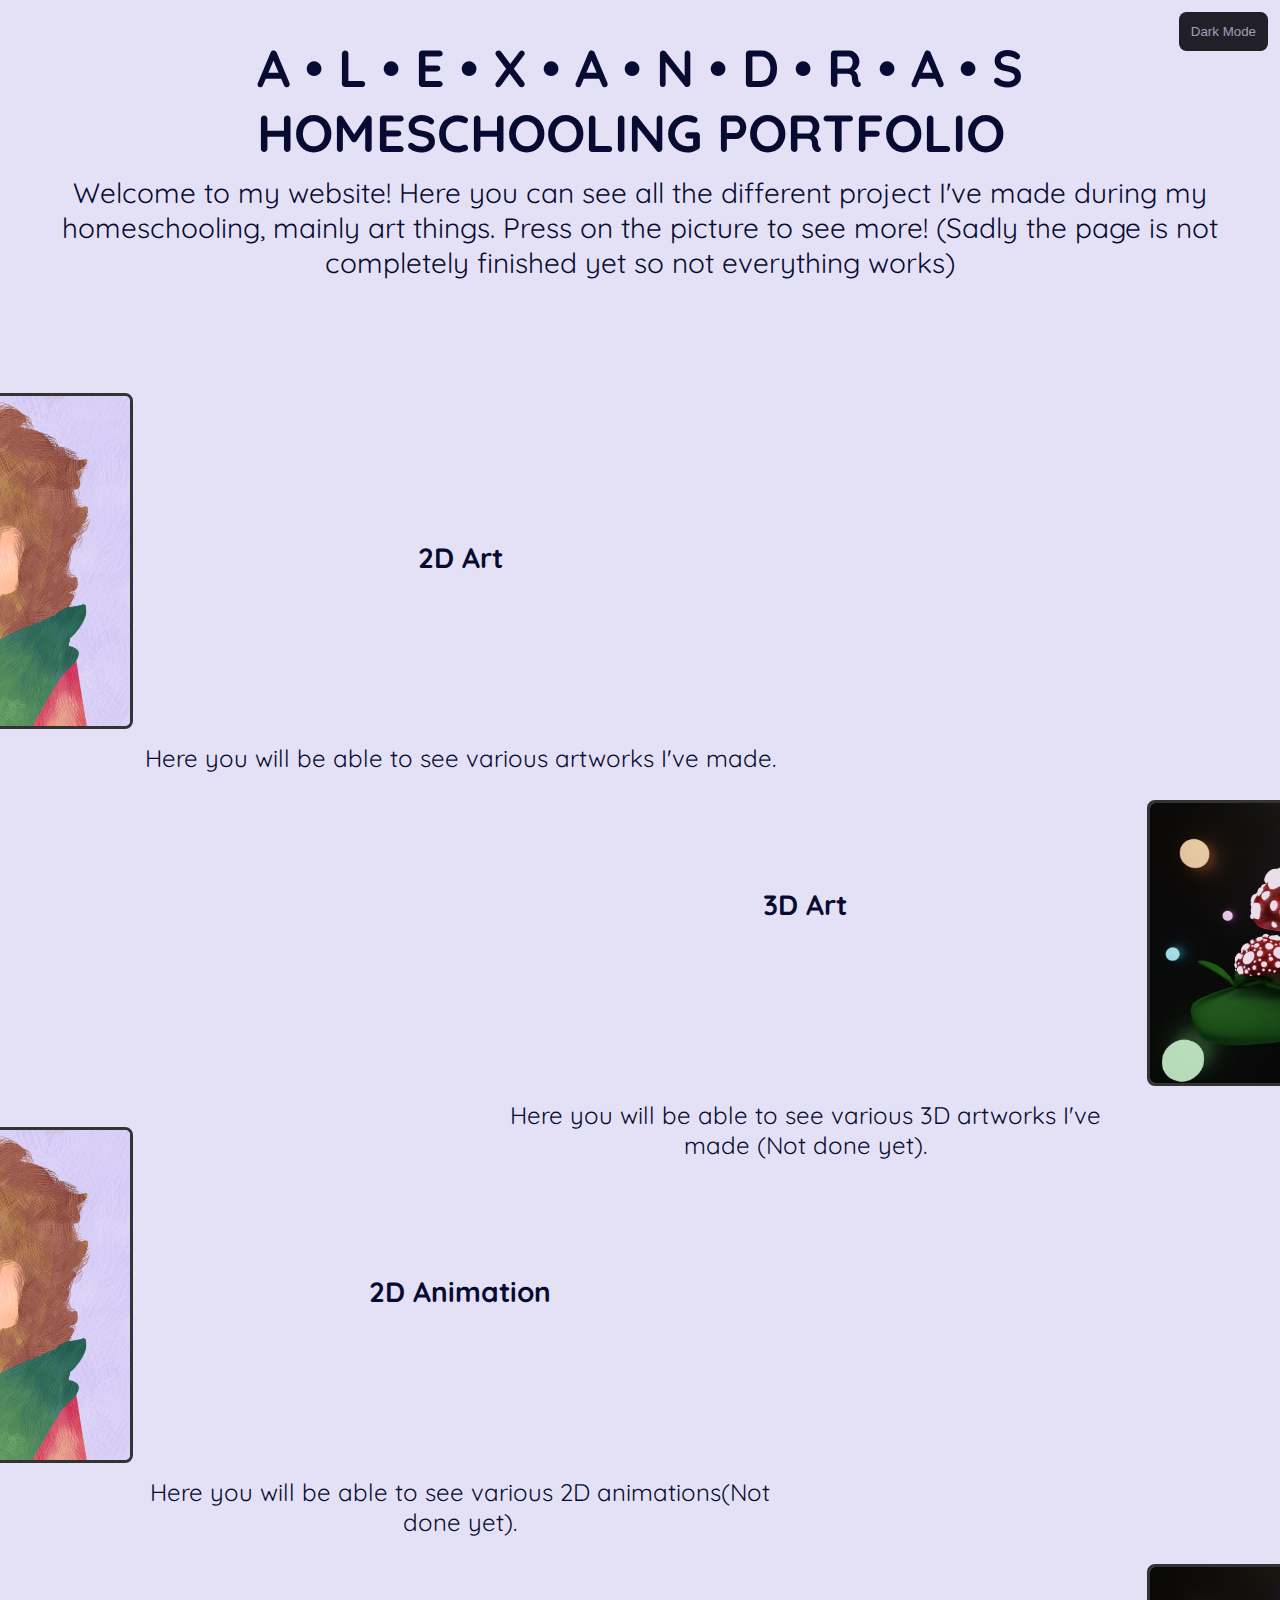
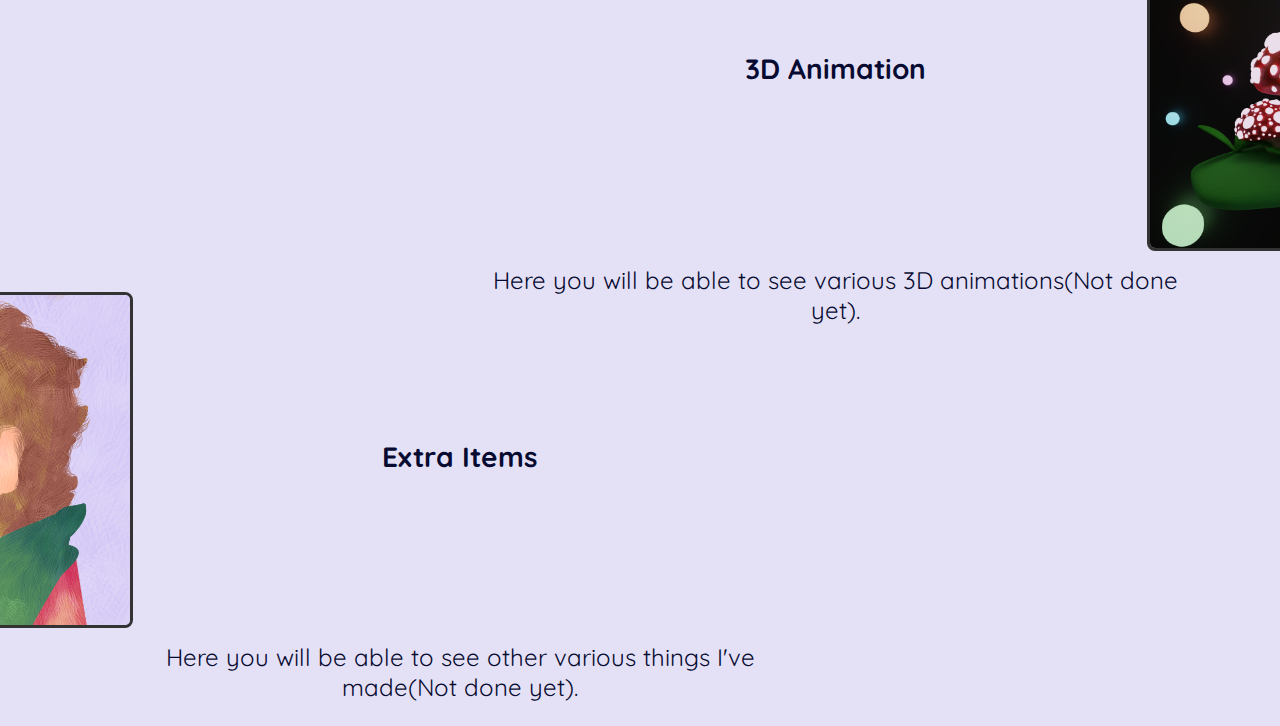
<file: index.html>
<!DOCTYPE html>
<html lang="en">

<head>
    <style>
        @import url('https://fonts.googleapis.com/css2?family=Quicksand&display=swap');
    </style>
    <meta charset="UTF-8">
    <meta name="viewport" content="width=device-width, initial-scale=1.0">
    <title>Your Name - Portfolio</title>
    <link rel="stylesheet" href="styles.css">
</head>

<body>
    <button id="darkModeButton">Dark Mode</button>
    <h1>A • L • E • X • A • N • D • R • A • S <br> HOMESCHOOLING PORTFOLIO </h1>
    <p1>Welcome to my website! Here you can see all the different project I've made during my homeschooling, mainly art things. Press on the picture to see more! (Sadly the page is not completely finished yet so not everything works)</p1>

    <!-- New section for 2D art -->
    <section class="project-section" id="2D-art-section">
        <div class="project-item-2D-art">
            <h3>2D Art</h3>
            <a href="https://galaxy4unicorns.github.io/2DArtGallery/" target="_blank">
                <img src="Content/Tommy.png" alt="Your Artwork">
            </a>
            <div class="project-info">
                <p>Here you will be able to see various artworks I've made.</p>
            </div>
        </div>
    </section>

    <!-- New section for 3D art -->
    <section class="project-section" id="3D-art-section">
        <div class="project-item-3D-art">
            <h3>3D Art</h3>
            <a href="#" target="_blank">
                <img src="Content/Red Mushroom.png" alt="Your 3D Artwork">
            </a>
            <div class="project-info">
                <p>Here you will be able to see various 3D artworks I've made (Not done yet).</p>
            </div>
        </div>
    </section>

    <!-- New section for 2D animation -->
    <section class="project-section" id="2d-animation-section">
        <div class="project-item-2D-anim">
            <h3>2D Animation</h3>
            <a href="#" target="_blank">
                <img src="Content/Tommy.png" alt="Your 2D Animation">
            </a>
            <div class="project-info">
                <p>Here you will be able to see various 2D animations(Not done yet).</p>
            </div>
        </div>
    </section>

    <!-- New section for 3D animation -->
    <section class="project-section" id="3d-animation-section">
        <div class="project-item-3D-anim">
                <h3>3D Animation</h3>
                <a href="#" target="_blank">
                <img src="Content/Red Mushroom.png" alt="Your 3D Animation">
          </a>
            <div class="project-info">
                <p>Here you will be able to see various 3D animations(Not done yet).</p>
            </div>
        </div>
    </section>

    <!-- New section for Extras -->
    <section class="project-section" id="extras-section">
        <div class="project-item-extras">
                <h3>Extra Items</h3>
                <a href="#" target="_blank">
                    <img src="Content/Tommy.png" alt="Your 2D Animation">
                </a>
            <div class="project-info">
                <p>Here you will be able to see other various things I've made(Not done yet).</p>
            </div>
        </div>
    </section>

    <script src="script.js"></script>
</body>

</html>
</file>
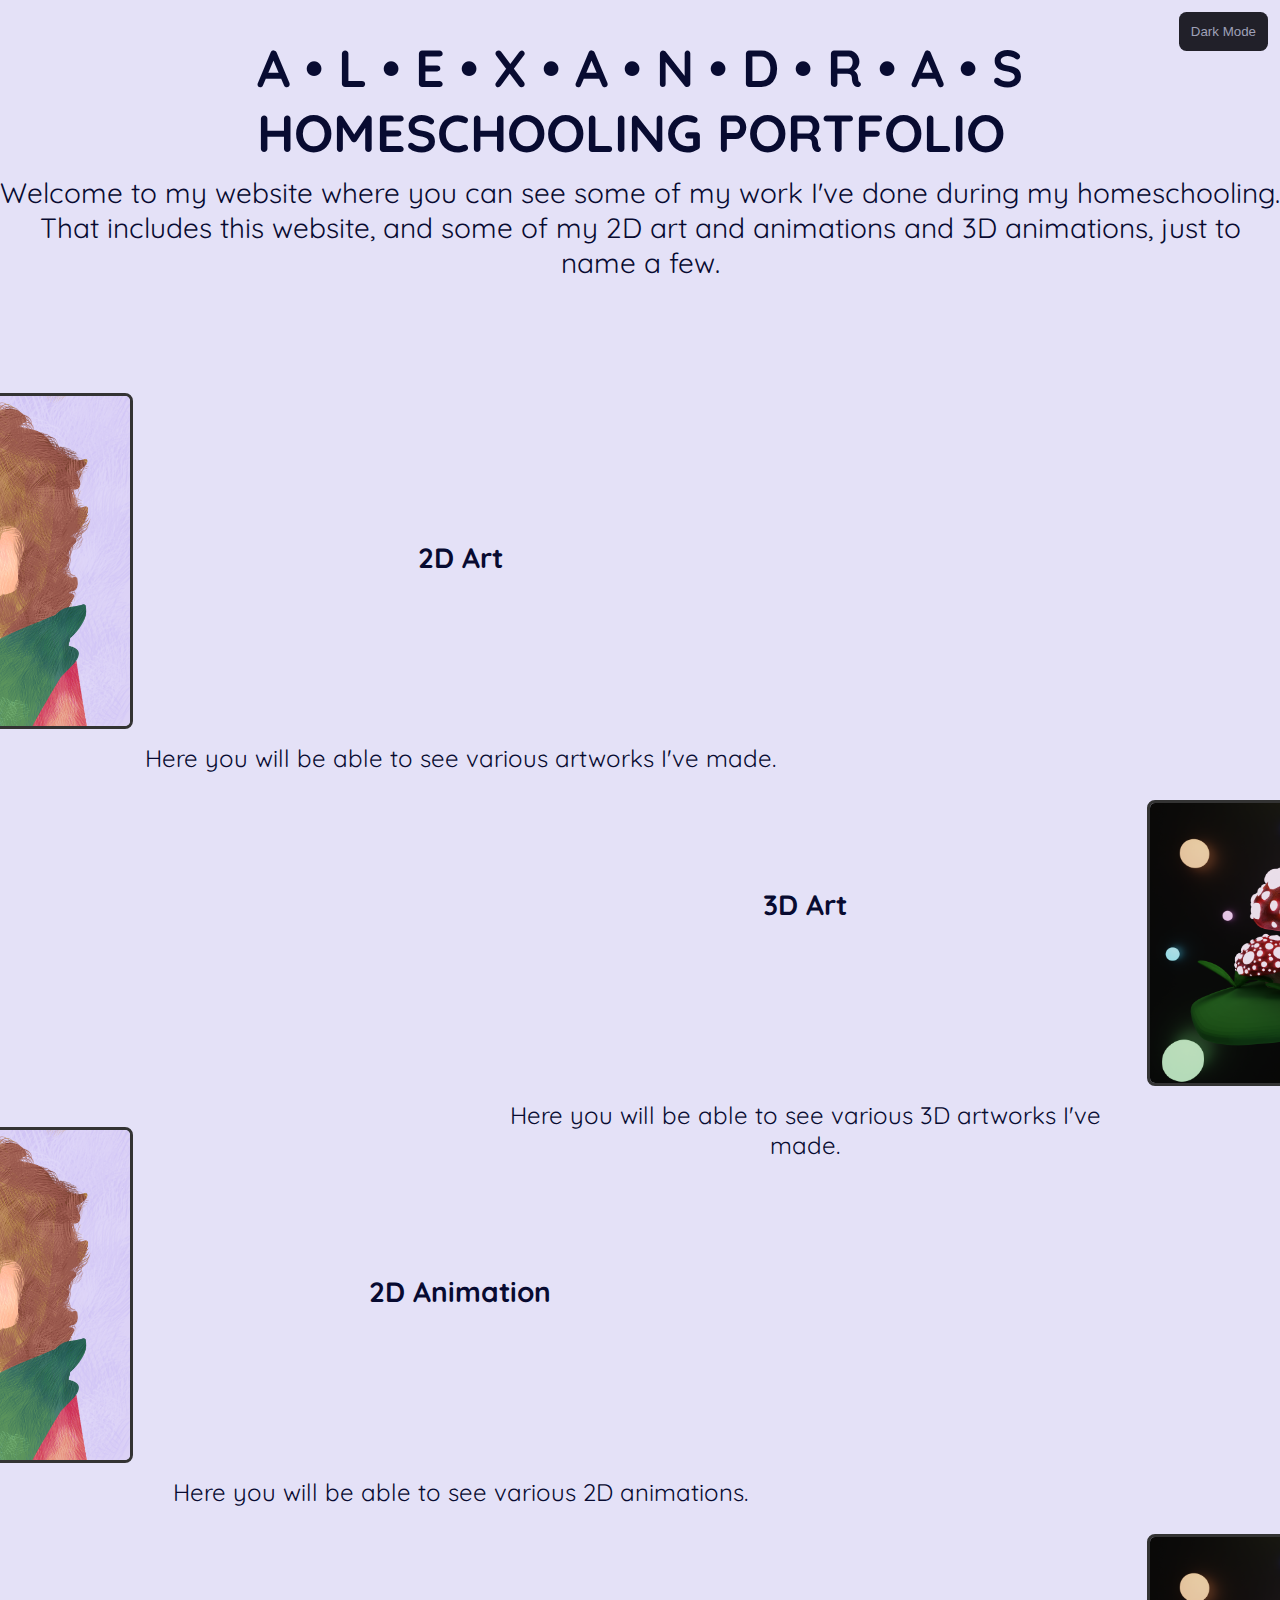
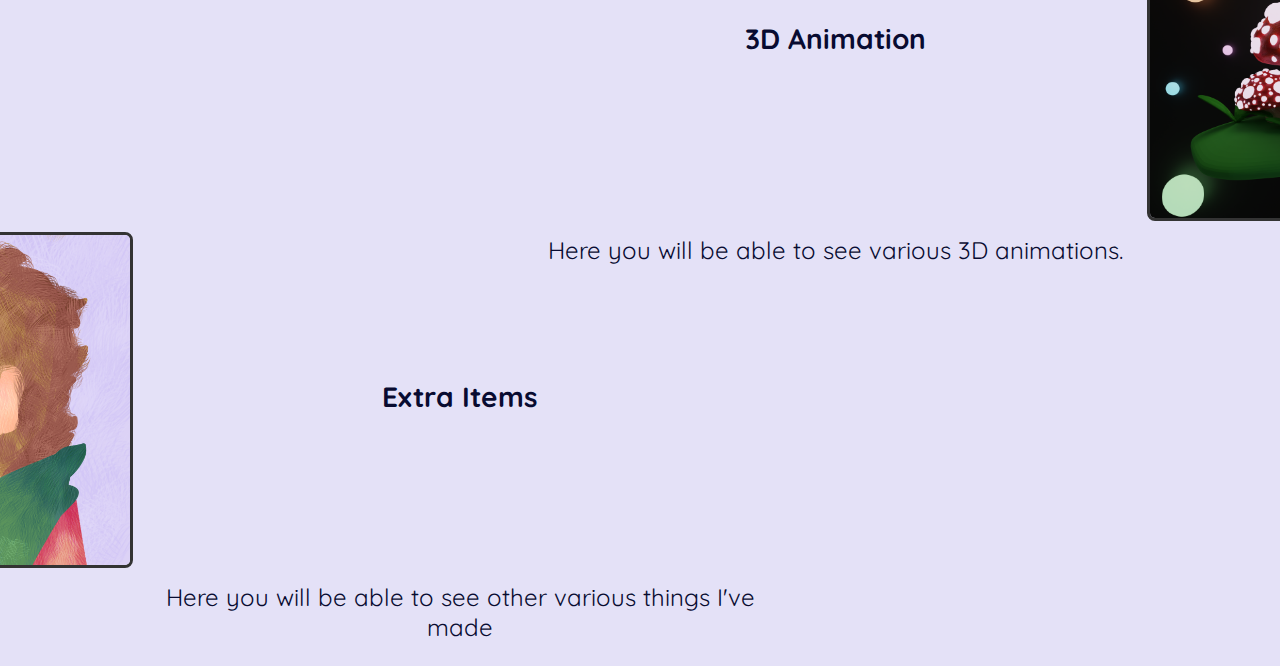
<file: Portfolio.html>
<!DOCTYPE html>
<html lang="en">

<head>
    <style>
        @import url('https://fonts.googleapis.com/css2?family=Quicksand&display=swap');
    </style>
    <meta charset="UTF-8">
    <meta name="viewport" content="width=device-width, initial-scale=1.0">
    <title>Your Name - Portfolio</title>
    <link rel="stylesheet" href="styles.css">
</head>

<body>
    <button id="darkModeButton">Dark Mode</button>
    <h1>A • L • E • X • A • N • D • R • A • S <br> HOMESCHOOLING PORTFOLIO </h1>
    <p1>Welcome to my website where you can see some of my work I've done during my homeschooling. That includes this website, and some of my 2D art and animations and 3D animations, just to name a few.</p1>

    <!-- New section for 2D art -->
    <section class="project-section" id="2D-art-section">
        <div class="project-item-2D-art">
            <h3>2D Art</h3>
            <a href="https://galaxy4unicorns.github.io/2DArtGallery/" target="_blank">
                <img src="Content/Tommy.png" alt="Your Artwork">
            </a>
            <div class="project-info">
                <p>Here you will be able to see various artworks I've made.</p>
            </div>
        </div>
    </section>

    <!-- New section for 3D art -->
    <section class="project-section" id="3D-art-section">
        <div class="project-item-3D-art">
            <h3>3D Art</h3>
            <a href="#" target="_blank">
                <img src="Content/Red Mushroom.png" alt="Your 3D Artwork">
            </a>
            <div class="project-info">
                <p>Here you will be able to see various 3D artworks I've made.</p>
            </div>
        </div>
    </section>

    <!-- New section for 2D animation -->
    <section class="project-section" id="2d-animation-section">
        <div class="project-item-2D-anim">
            <h3>2D Animation</h3>
            <a href="#" target="_blank">
                <img src="Content/Tommy.png" alt="Your 2D Animation">
            </a>
            <div class="project-info">
                <p>Here you will be able to see various 2D animations.</p>
            </div>
        </div>
    </section>

    <!-- New section for 3D animation -->
    <section class="project-section" id="3d-animation-section">
        <div class="project-item-3D-anim">
                <h3>3D Animation</h3>
                <a href="#" target="_blank">
                <img src="Content/Red Mushroom.png" alt="Your 3D Animation">
          </a>
            <div class="project-info">
                <p>Here you will be able to see various 3D animations.</p>
            </div>
        </div>
    </section>

    <!-- New section for Extras -->
    <section class="project-section" id="extras-section">
        <div class="project-item-extras">
                <h3>Extra Items</h3>
                <a href="#" target="_blank">
                    <img src="Content/Tommy.png" alt="Your 2D Animation">
                </a>
            <div class="project-info">
                <p>Here you will be able to see other various things I've made</p>
            </div>
        </div>
    </section>

    <script src="script.js"></script>
</body>

</html>
</file>
<file: styles.css>
body {
    min-height: 100vh;
    margin: 0;
    display: flex;
    flex-direction: column;
    align-items: center;
    justify-content: center;
    background-color: #e4e1f7;
    color: #080b31;
    transition: background-color 0.3s, color 0.3s;
    font-family: 'Quicksand', sans-serif;
}


h1 {
    font-size: 52px;
    margin-bottom: 10px;
}


p1 {
    font-size: 28px;
    margin-bottom: 20px;
    text-align: center;
}

button {
    position: fixed;
    top: 12px;
    right: 12px;
    padding: 12px;
    background-color: #212029;
    color: #9fa0b8;
    border: none;
    cursor: pointer;
    border-radius: 7.5px;
}

body.dark-mode {
    background-color: #212029;
    color: #9fa0b8;
}

.dark-mode button {
    background-color: #dfdcf1;
    color: #080b31;
}

/* SECTION FOR 2D art */                        /* SECTION FOR 2D art */

.project-item-2D-art {
    margin-top: 80%;
    text-align: center;
    max-width: 300px;
}

.project-item-2D-art img {
    margin-top: -70%;
    margin-left: -450%;
    width: 110%;
    border: 3.5px solid #333;
    border-radius: 8px;
}

.project-item-2D-art h3 {
    margin-left: -120%;
    font-size: 28px;
    margin-top: 10px;
}

.project-item-2D-art p {
    margin-left: -120%;
    font-size: 24px;
    margin-top: 10px;
}

/* SECTION FOR 3D art */                                /* SECTION FOR 3D art */

.project-item-3D-art {
    margin-top: 30%;
    text-align: center;
    max-width: 300px;
}

.project-item-3D-art img {
    margin-top: -150px;
    margin-right: -450%;
    width: 110%;
    border: 3.5px solid #333;
    border-radius: 8px;
}

.project-item-3D-art h3 {
    margin-right: -110%;
    font-size: 28px;
    margin-top: 50px;
}

.project-item-3D-art p {
    margin-right: -110%;
    font-size: 24px;
    margin-top: 10px;
}

/* SECTION FOR 2D animations */                        /* SECTION FOR 2D animations */

.project-item-2D-anim {
    margin-top: 30%;
    text-align: center;
    max-width: 300px;
}

.project-item-2D-anim img {
    margin-top: -70%;
    margin-left: -450%;
    width: 110%;
    border: 3.5px solid #333;
    border-radius: 8px;
}

.project-item-2D-anim h3 {
    margin-left: -120%;
    font-size: 28px;
    margin-top: 10px;
}

.project-item-2D-anim p {
    margin-left: -120%;;
    font-size: 24px;
    margin-top: 10px;
}

/* SECTION FOR 3D animations */                        /* SECTION FOR 3D animations */

.project-item-3D-anim {
    margin-top: 30%;
    text-align: center;
    max-width: 300px;
}

.project-item-3D-anim img {
    margin-top: -150px;
    margin-right: -450%;
    width: 110%;
    border: 3.5px solid #333;
    border-radius: 8px;
}

.project-item-3D-anim h3 {
    margin-right: -130%;
    font-size: 28px;
    margin-top: 50px;
}

.project-item-3D-anim p {
    margin-right: -130%;
    font-size: 24px;
    margin-top: 10px;
}

/* SECTION FOR 2D animations */                        /* SECTION FOR 2D animations */

.project-item-extras {
    margin-top: 30%;
    text-align: center;
    max-width: 300px;
}

.project-item-extras img {
    margin-top: -70%;
    margin-left: -450%;
    width: 110%;
    border: 3.5px solid #333;
    border-radius: 8px;
}

.project-item-extras h3 {
    margin-left: -120%;
    font-size: 28px;
    margin-top: 10px;
}

.project-item-extras p {
    margin-left: -120%;;
    font-size: 24px;
    margin-top: 10px;
}

@media only screen and (max-width: 450px) {
    
body {
    min-height: 100vh;
    margin: 0;
    display: flex;
    flex-direction: column;
    align-items: center;
    justify-content: center;
    background-color: #e4e1f7;
    color: #080b31;
    transition: background-color 0.3s, color 0.3s;
    font-family: 'Quicksand', sans-serif;
}


h1 {
    font-size: 20px;
    margin-top: 20px;
}


p1 {
    font-size: 18px;
    margin-top: 30px;
    text-align: center;
}

button {
    position: fixed;
    top: 10px;
    right: 4px;
    padding: 5px;
    font-size: 10px;
    background-color: #212029;
    color: #9fa0b8;
    border: none;
    cursor: pointer;
    border-radius: 7.5px;
}

body.dark-mode {
    background-color: #212029;
    color: #9fa0b8;
}

.dark-mode button {
    background-color: #dfdcf1;
    color: #080b31;
}

/* SECTION FOR 2D art */                        /* SECTION FOR 2D art */

.project-item-2D-art {
    margin-top: 0%;   
    text-align: center;
    max-width: 300px;
}

.project-item-2D-art img {
    margin-top: 5%;
    margin-left: -5%;
    width: 70%;
    border: 3.5px solid #333;
    border-radius: 8px;
}

.project-item-2D-art h3 {
    margin-left: 0%;
    font-size: 18px;
    margin-top: 10px;
}

.project-item-2D-art p {
    margin-left: 0%;
    font-size: 14px;
    margin-top: 40px;
}

/* SECTION FOR 3D art */                                /* SECTION FOR 3D art */

.project-item-3D-art {
    margin-top: 0%;
    margin-left: -50%;
    text-align: center;
    max-width: 300px;
}

.project-item-3D-art img {
    margin-top: 5%;
    margin-left: -350%;
    width: 70%;
    border: 3.5px solid #333;
    border-radius: 8px;
}

.project-item-3D-art h3 {
    margin-left: -10%;
    font-size: 18px;
    margin-top: 10px;
}

.project-item-3D-art p {
    margin-left: 0%;
    font-size: 14px;
    margin-top: 40px;
}

/* SECTION FOR 2D animations */                        /* SECTION FOR 2D animations */

.project-item-2D-anim {
    margin-top: 0%;
    text-align: center;
    max-width: 300px;
}

.project-item-2D-anim img {
    margin-top: 5%;
    margin-left: -5%;
    width: 70%;
    border: 3.5px solid #333;
    border-radius: 8px;
}

.project-item-2D-anim h3 {
    margin-left: 0%;
    font-size: 18px;
    margin-top: 10px;
}

.project-item-2D-anim p {
    margin-left: 0%;
    font-size: 14px;
    margin-top: 40px;
}

/* SECTION FOR 3D animations */                        /* SECTION FOR 3D animations */

.project-item-3D-anim {
    margin-top: 0%;
    margin-left: -50%;
    text-align: center;
    max-width: 300px;
}

.project-item-3D-anim img {
    margin-top: 5%;
    margin-left: -350%;
    width: 70%;
    border: 3.5px solid #333;
    border-radius: 8px;
}

.project-item-3D-anim h3 {
    margin-left: -30%;
    font-size: 18px;
    margin-top: 10px;
}

.project-item-3D-anim p {
    margin-left: 0%;
    font-size: 14px;
    margin-top: 40px;
}

/* SECTION FOR 2D animations */                        /* SECTION FOR 2D animations */

.project-item-extras {
    margin-top: 0%;
    text-align: center;
    max-width: 300px;
}

.project-item-extras img {
    margin-top: 5%;
    margin-left: -5%;
    width: 70%;
    border: 3.5px solid #333;
    border-radius: 8px;
}

.project-item-extras h3 {
    margin-left: 0%;
    font-size: 18px;
    margin-top: 10px;
}

.project-item-extras p {
    margin-left: 0%;
    font-size: 14px;
    margin-top: 40px;
}

}
</file>
